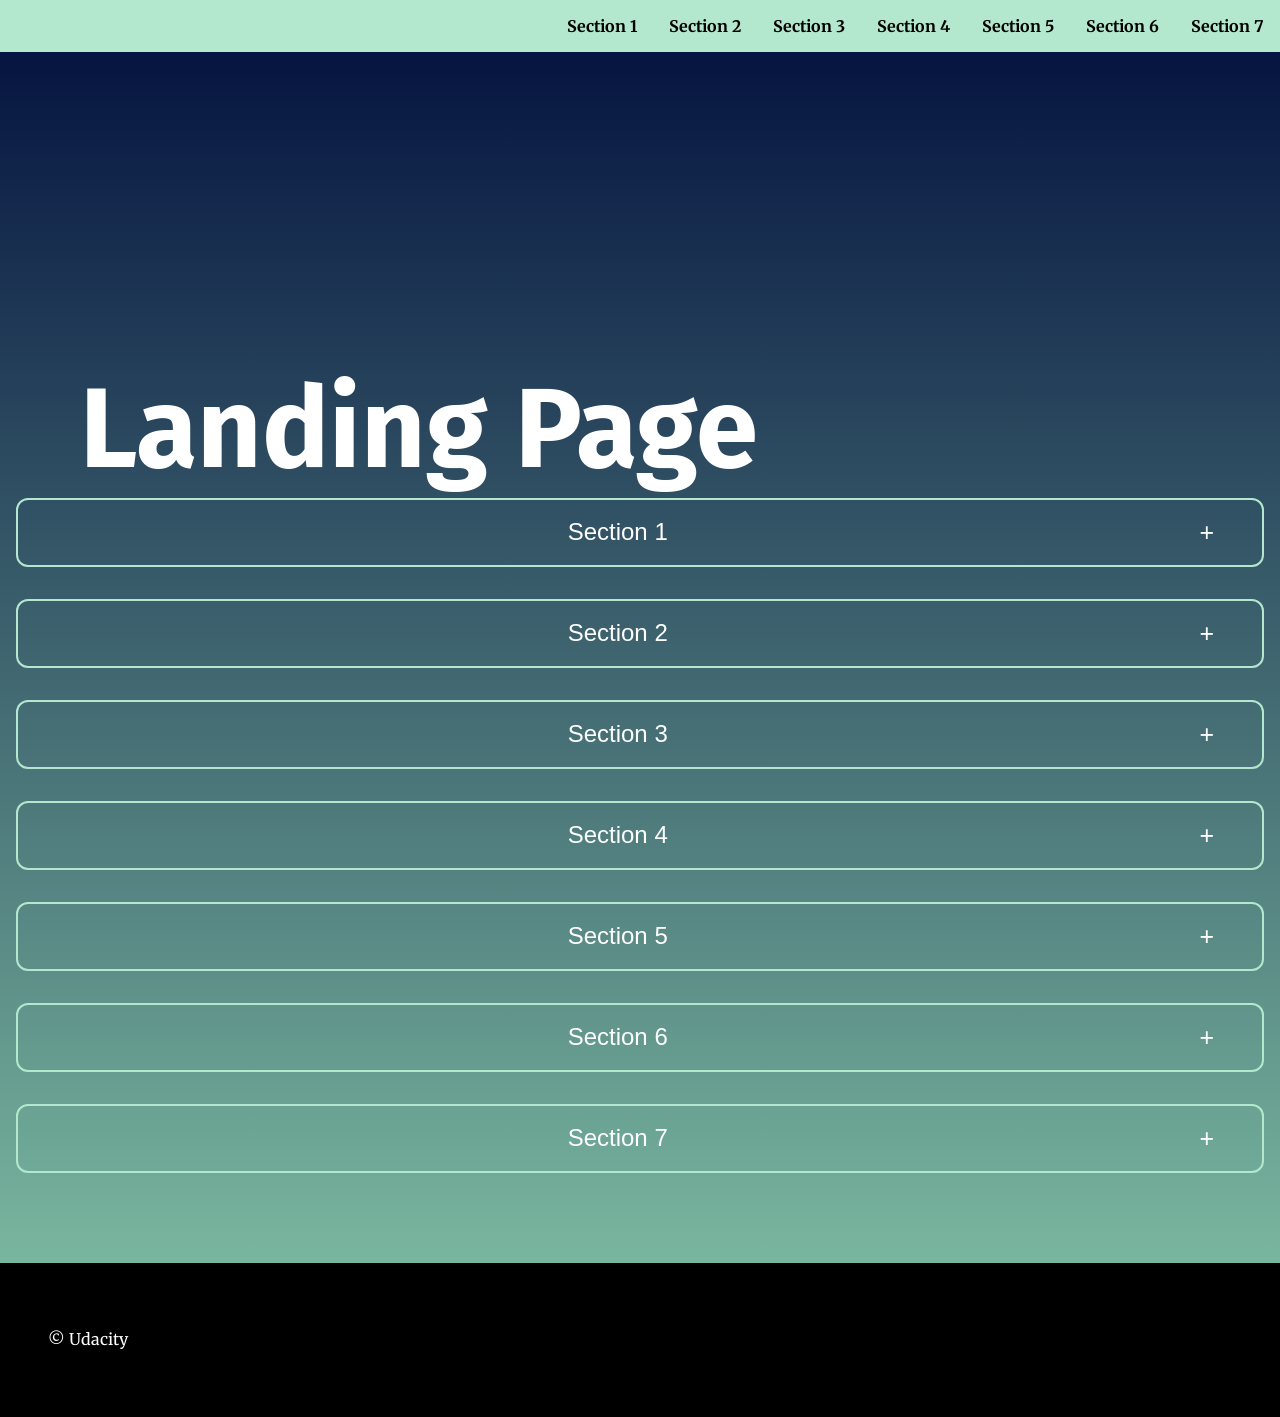
<file: index.html>
<!DOCTYPE html>
<html lang="en">
  <head>
    <meta charset="UTF-8" />
    <meta name="viewport" content="width=device-width, initial-scale=1.0" />
    <meta http-equiv="X-UA-Compatible" content="ie=edge" />
    <title>Manipulating the DOM</title>
    <!-- Load Google Fonts -->
    <link
      href="https://fonts.googleapis.com/css?family=Fira+Sans:900|Merriweather&display=swap"
      rel="stylesheet"
    />
    <!-- Load Styles -->
    <link href="css/styles.css" rel="stylesheet" />
  </head>
  <body>
    <!-- HTML Follows BEM naming conventions 
  IDs are only used for sections to connect menu achors to sections -->
    <header class="page__header">
      <nav class="navbar__menu">
        <!-- Navigation starts as empty UL that will be populated with JS -->
        <ul id="navbar__list"></ul>
      </nav>
    </header>
    <main>
      <header class="main__hero">
        <h1>Landing Page</h1>
      </header>
      <!-- Each Section has an ID (used for the anchor) and 
    a data attribute that will populate the li node.
    Adding more sections will automatically populate nav.
    The first section is set to active class by default -->
      <section id="section1" data-nav="Section 1" class="active-class">
        <button type="button" class="collapse">Section 1</button>
        <div class="landing__container">
          <h2>Section 1</h2>
          <p>
            Lorem ipsum dolor sit amet, consectetur adipiscing elit. Morbi
            fermentum metus faucibus lectus pharetra dapibus. Suspendisse
            potenti. Aenean aliquam elementum mi, ac euismod augue. Donec eget
            lacinia ex. Phasellus imperdiet porta orci eget mollis. Sed
            convallis sollicitudin mauris ac tincidunt. Donec bibendum, nulla
            eget bibendum consectetur, sem nisi aliquam leo, ut pulvinar quam
            nunc eu augue. Pellentesque maximus imperdiet elit a pharetra. Duis
            lectus mi, aliquam in mi quis, aliquam porttitor lacus. Morbi a
            tincidunt felis. Sed leo nunc, pharetra et elementum non, faucibus
            vitae elit. Integer nec libero venenatis libero ultricies molestie
            semper in tellus. Sed congue et odio sed euismod.
          </p>

          <p>
            Aliquam a convallis justo. Vivamus venenatis, erat eget pulvinar
            gravida, ipsum lacus aliquet velit, vel luctus diam ipsum a diam.
            Cras eu tincidunt arcu, vitae rhoncus purus. Vestibulum fermentum
            consectetur porttitor. Suspendisse imperdiet porttitor tortor, eget
            elementum tortor mollis non.
          </p>
        </div>
      </section>

      <section id="section2" data-nav="Section 2">
        <button type="button" class="collapse">Section 2</button>

        <div class="landing__container">
          <h2>Section 2</h2>
          <p>
            Lorem ipsum dolor sit amet, consectetur adipiscing elit. Morbi
            fermentum metus faucibus lectus pharetra dapibus. Suspendisse
            potenti. Aenean aliquam elementum mi, ac euismod augue. Donec eget
            lacinia ex. Phasellus imperdiet porta orci eget mollis. Sed
            convallis sollicitudin mauris ac tincidunt. Donec bibendum, nulla
            eget bibendum consectetur, sem nisi aliquam leo, ut pulvinar quam
            nunc eu augue. Pellentesque maximus imperdiet elit a pharetra. Duis
            lectus mi, aliquam in mi quis, aliquam porttitor lacus. Morbi a
            tincidunt felis. Sed leo nunc, pharetra et elementum non, faucibus
            vitae elit. Integer nec libero venenatis libero ultricies molestie
            semper in tellus. Sed congue et odio sed euismod.
          </p>

          <p>
            Aliquam a convallis justo. Vivamus venenatis, erat eget pulvinar
            gravida, ipsum lacus aliquet velit, vel luctus diam ipsum a diam.
            Cras eu tincidunt arcu, vitae rhoncus purus. Vestibulum fermentum
            consectetur porttitor. Suspendisse imperdiet porttitor tortor, eget
            elementum tortor mollis non.
          </p>
        </div>
      </section>

      <section id="section3" data-nav="Section 3">
        <button type="button" class="collapse">Section 3</button>

        <div class="landing__container">
          <h2>Section 3</h2>
          <p>
            Lorem ipsum dolor sit amet, consectetur adipiscing elit. Morbi
            fermentum metus faucibus lectus pharetra dapibus. Suspendisse
            potenti. Aenean aliquam elementum mi, ac euismod augue. Donec eget
            lacinia ex. Phasellus imperdiet porta orci eget mollis. Sed
            convallis sollicitudin mauris ac tincidunt. Donec bibendum, nulla
            eget bibendum consectetur, sem nisi aliquam leo, ut pulvinar quam
            nunc eu augue. Pellentesque maximus imperdiet elit a pharetra. Duis
            lectus mi, aliquam in mi quis, aliquam porttitor lacus. Morbi a
            tincidunt felis. Sed leo nunc, pharetra et elementum non, faucibus
            vitae elit. Integer nec libero venenatis libero ultricies molestie
            semper in tellus. Sed congue et odio sed euismod.
          </p>

          <p>
            Aliquam a convallis justo. Vivamus venenatis, erat eget pulvinar
            gravida, ipsum lacus aliquet velit, vel luctus diam ipsum a diam.
            Cras eu tincidunt arcu, vitae rhoncus purus. Vestibulum fermentum
            consectetur porttitor. Suspendisse imperdiet porttitor tortor, eget
            elementum tortor mollis non.
          </p>
        </div>
      </section>

      <section id="section4" data-nav="Section 4">
        <button type="button" class="collapse">Section 4</button>

        <div class="landing__container">
          <h2>Section 4</h2>
          <p>
            Lorem ipsum dolor sit amet, consectetur adipiscing elit. Morbi
            fermentum metus faucibus lectus pharetra dapibus. Suspendisse
            potenti. Aenean aliquam elementum mi, ac euismod augue. Donec eget
            lacinia ex. Phasellus imperdiet porta orci eget mollis. Sed
            convallis sollicitudin mauris ac tincidunt. Donec bibendum, nulla
            eget bibendum consectetur, sem nisi aliquam leo, ut pulvinar quam
            nunc eu augue. Pellentesque maximus imperdiet elit a pharetra. Duis
            lectus mi, aliquam in mi quis, aliquam porttitor lacus. Morbi a
            tincidunt felis. Sed leo nunc, pharetra et elementum non, faucibus
            vitae elit. Integer nec libero venenatis libero ultricies molestie
            semper in tellus. Sed congue et odio sed euismod.
          </p>

          <p>
            Aliquam a convallis justo. Vivamus venenatis, erat eget pulvinar
            gravida, ipsum lacus aliquet velit, vel luctus diam ipsum a diam.
            Cras eu tincidunt arcu, vitae rhoncus purus. Vestibulum fermentum
            consectetur porttitor. Suspendisse imperdiet porttitor tortor, eget
            elementum tortor mollis non.
          </p>
        </div>
      </section>

      <section id="section5" data-nav="Section 5">
        <button type="button" class="collapse">Section 5</button>

        <div class="landing__container">
          <h2>Section 5</h2>
          <p>
            Lorem ipsum dolor sit amet, consectetur adipiscing elit. Morbi
            fermentum metus faucibus lectus pharetra dapibus. Suspendisse
            potenti. Aenean aliquam elementum mi, ac euismod augue. Donec eget
            lacinia ex. Phasellus imperdiet porta orci eget mollis. Sed
            convallis sollicitudin mauris ac tincidunt. Donec bibendum, nulla
            eget bibendum consectetur, sem nisi aliquam leo, ut pulvinar quam
            nunc eu augue. Pellentesque maximus imperdiet elit a pharetra. Duis
            lectus mi, aliquam in mi quis, aliquam porttitor lacus. Morbi a
            tincidunt felis. Sed leo nunc, pharetra et elementum non, faucibus
            vitae elit. Integer nec libero venenatis libero ultricies molestie
            semper in tellus. Sed congue et odio sed euismod.
          </p>

          <p>
            Aliquam a convallis justo. Vivamus venenatis, erat eget pulvinar
            gravida, ipsum lacus aliquet velit, vel luctus diam ipsum a diam.
            Cras eu tincidunt arcu, vitae rhoncus purus. Vestibulum fermentum
            consectetur porttitor. Suspendisse imperdiet porttitor tortor, eget
            elementum tortor mollis non.
          </p>
        </div>
      </section>

      <section id="section6" data-nav="Section 6">
        <button type="button" class="collapse">Section 6</button>

        <div class="landing__container">
          <h2>Section 6</h2>
          <p>
            Lorem ipsum dolor sit amet, consectetur adipiscing elit. Morbi
            fermentum metus faucibus lectus pharetra dapibus. Suspendisse
            potenti. Aenean aliquam elementum mi, ac euismod augue. Donec eget
            lacinia ex. Phasellus imperdiet porta orci eget mollis. Sed
            convallis sollicitudin mauris ac tincidunt. Donec bibendum, nulla
            eget bibendum consectetur, sem nisi aliquam leo, ut pulvinar quam
            nunc eu augue. Pellentesque maximus imperdiet elit a pharetra. Duis
            lectus mi, aliquam in mi quis, aliquam porttitor lacus. Morbi a
            tincidunt felis. Sed leo nunc, pharetra et elementum non, faucibus
            vitae elit. Integer nec libero venenatis libero ultricies molestie
            semper in tellus. Sed congue et odio sed euismod.
          </p>

          <p>
            Aliquam a convallis justo. Vivamus venenatis, erat eget pulvinar
            gravida, ipsum lacus aliquet velit, vel luctus diam ipsum a diam.
            Cras eu tincidunt arcu, vitae rhoncus purus. Vestibulum fermentum
            consectetur porttitor. Suspendisse imperdiet porttitor tortor, eget
            elementum tortor mollis non.
          </p>
        </div>
      </section>

      <section id="section7" data-nav="Section 7">
        <button type="button" class="collapse">Section 7</button>

        <div class="landing__container">
          <h2>Section 7</h2>
          <p>
            Lorem ipsum dolor sit amet, consectetur adipiscing elit. Morbi
            fermentum metus faucibus lectus pharetra dapibus. Suspendisse
            potenti. Aenean aliquam elementum mi, ac euismod augue. Donec eget
            lacinia ex. Phasellus imperdiet porta orci eget mollis. Sed
            convallis sollicitudin mauris ac tincidunt. Donec bibendum, nulla
            eget bibendum consectetur, sem nisi aliquam leo, ut pulvinar quam
            nunc eu augue. Pellentesque maximus imperdiet elit a pharetra. Duis
            lectus mi, aliquam in mi quis, aliquam porttitor lacus. Morbi a
            tincidunt felis. Sed leo nunc, pharetra et elementum non, faucibus
            vitae elit. Integer nec libero venenatis libero ultricies molestie
            semper in tellus. Sed congue et odio sed euismod.
          </p>

          <p>
            Aliquam a convallis justo. Vivamus venenatis, erat eget pulvinar
            gravida, ipsum lacus aliquet velit, vel luctus diam ipsum a diam.
            Cras eu tincidunt arcu, vitae rhoncus purus. Vestibulum fermentum
            consectetur porttitor. Suspendisse imperdiet porttitor tortor, eget
            elementum tortor mollis non.
          </p>
        </div>
      </section>
    </main>
    <footer class="page__footer">
      <p>&copy Udacity</p>
    </footer>
    <script src="./js/app.js"></script>
  </body>
</html>
</file>
<file: css/styles.css>
/*
 *
 * CSS written based on SMACSS architecture.
 * To learn more, visit: http://smacss.com/
 * 
 * For simplicity, no reset or normalize is added. 
 * To learn more, visit: https://css-tricks.com/reboot-resets-reasoning/
 *
*/

/* ---- Base Rules ---- */
body {
  background: rgb(136, 203, 171);
  background: linear-gradient(
    0deg,
    rgba(136, 203, 171, 1) 0%,
    rgba(0, 13, 60, 1) 100%
  );
  margin: 0;
  font-family: 'Merriweather', serif;
  color: #fff;
}

/* Typeography General*/
h1 {
  font-family: 'Fira Sans', sans-serif;
  font-size: 3em;
  margin: 2em 1rem;
}

@media only screen and (min-width: 35em) {
  h1 {
    font-size: 7em;
    margin: 2em 4rem 1em;
  }
}

h2 {
  border-bottom: 1px solid #cc1;
  font-family: 'Oxygen', Sans-Serif;
  font-size: 3em;
  color: #fff;
}

p {
  line-height: 1.6em;
  color: #eee;
}

/* ---- Layout Rules ---- */
main {
  margin: 10vh 1em 10vh;
}

.main__hero {
  min-height: 40vh;
  padding-top: 3em;
}

section {
  position: relative;
  /* min-height: 80vh; */
  margin-bottom: 2rem;
}

/* ---- Module Rules ---- */

/* Navigation Styles*/
.navbar__menu ul {
  padding-left: 0;
  margin: 0;
  text-align: right;
  background: rgb(179, 231, 206);
}

.navbar__menu li {
  display: inline-block;
}

.navbar__menu .menu__link {
  display: block;
  padding: 1em;
  font-weight: bold;
  text-decoration: none;
  color: #000;
}

.navbar__menu .menu__link:hover {
  background: #333;
  color: #fff;
  transition: ease 0.3s all;
}

/* Header Styles */
.page__header {
  background: #fff;
  position: fixed;
  top: 0;
  width: 100%;
  z-index: 5;
}

/* Footer Styles */
.page__footer {
  background: #000;
  padding: 3em;
  color: #fff;
}

.page__footer p {
  color: #fff;
}

/* ---- Theme Rules ---- */
/* Landing Container Styles */

.landing__container {
  padding: 0 1em;
  text-align: left;
  /* display: none; */
  max-height: 0;
  overflow: hidden;
  transition: max-height 600ms ease-out;
}

.landing__container-expanded {
  /* display: block; */
  max-height: 1200px;
}

.landing__container p:last-child {
  margin-bottom: 5rem;
}

@media only screen and (min-width: 35em) {
  .landing__container {
    max-width: 50em;
    padding: 0 4em;
  }
}

section:nth-of-type(even) .landing__container {
  margin-right: 0;
  margin-left: auto;
  text-align: right;
}

/* Background Circles */
/* Note that background circles are created with psuedo elements before and after */
/* Circles appear to be random do to use of :nth-of-type psuedo class */
section:nth-of-type(odd) .landing__container::before {
  content: '';
  background: rgba(255, 255, 255, 0.187);
  position: absolute;
  z-index: -5;
  width: 20vh;
  height: 20vh;
  border-radius: 50%;
  opacity: 0;
  transition: ease 0.5s all;
}

section:nth-of-type(even) .landing__container::before {
  content: '';
  background: rgb(255, 255, 255);
  background: linear-gradient(
    0deg,
    rgba(255, 255, 255, 0.1) 0%,
    rgba(255, 255, 255, 0.2) 100%
  );
  position: absolute;
  top: 3em;
  right: 3em;
  z-index: -5;
  width: 10vh;
  height: 10vh;
  border-radius: 50%;
  opacity: 0;
  transition: ease 0.5s all;
}

section:nth-of-type(3n) .landing__container::after {
  content: '';
  background: rgb(255, 255, 255);
  background: linear-gradient(
    0deg,
    rgba(255, 255, 255, 0.1) 0%,
    rgba(255, 255, 255, 0.2) 100%
  );
  position: absolute;
  right: 0;
  bottom: 0;
  z-index: -5;
  width: 10vh;
  height: 10vh;
  border-radius: 50%;
  opacity: 0;
  transition: ease 0.5s all;
}

section:nth-of-type(3n + 1) .landing__container::after {
  content: '';
  background: rgb(255, 255, 255);
  background: linear-gradient(
    0deg,
    rgba(255, 255, 255, 0.1) 80%,
    rgba(255, 255, 255, 0.2) 100%
  );
  position: absolute;
  right: 20vw;
  bottom: -5em;
  z-index: -5;
  width: 15vh;
  height: 15vh;
  border-radius: 50%;
  opacity: 0;
  transition: ease 0.5s all;
}

/* ---- Theme State Rules ---- */
/* Section Active Styles */
/* Note: your-active-class class is applied through javascript. You should update the class here and in the index.html to what you set in your javascript file.  */
.navbar__menu li .active-link {
  background: #333;
  color: #fff;
  transition: ease 0.3s all;
}

section.active-class {
  background: rgb(0, 0, 0);
  background: linear-gradient(
    0deg,
    rgba(0, 0, 0, 0.3) 0%,
    rgba(0, 0, 0, 0) 100%
  );
  overflow: hidden;
  border-radius: 12px;
}

section.active-class .landing__container::before {
  opacity: 1;
  animation: rotate 4s linear 0s infinite forwards;
}

section.active-class .landing__container::after {
  opacity: 1;
  animation: rotate 5s linear 0s infinite forwards reverse;
}

/* Section Active Styles Keyframe Animations */
@keyframes rotate {
  from {
    transform: rotate(0deg) translate(-1em) rotate(0deg);
  }
  to {
    transform: rotate(360deg) translate(-1em) rotate(-360deg);
  }
}

/* Button Styles */

.button-up {
  display: none;
  position: fixed;
  bottom: 100px;
  right: 15px;
  z-index: 1;
  border: none;
  outline: none;
  background-color: rgb(214, 214, 164);
  color: rgb(0, 21, 99);
  cursor: pointer;
  padding: 10px 15px;
  border-radius: 12px;
  font-size: 16px;
}

.button-up:hover {
  background-color: #cc1;
}

.collapse {
  background-color: inherit;
  color: inherit;
  padding: 18px;
  width: 100%;
  font-size: 1.5rem;
  border-radius: 12px;
  outline: none;
  border: rgb(179, 231, 206) solid 2px;
  cursor: pointer;
}

.collapse:after {
  content: '+';
  font-size: 25px;
  color: white;
  float: right;
  padding-right: 30px;
}
</file>
